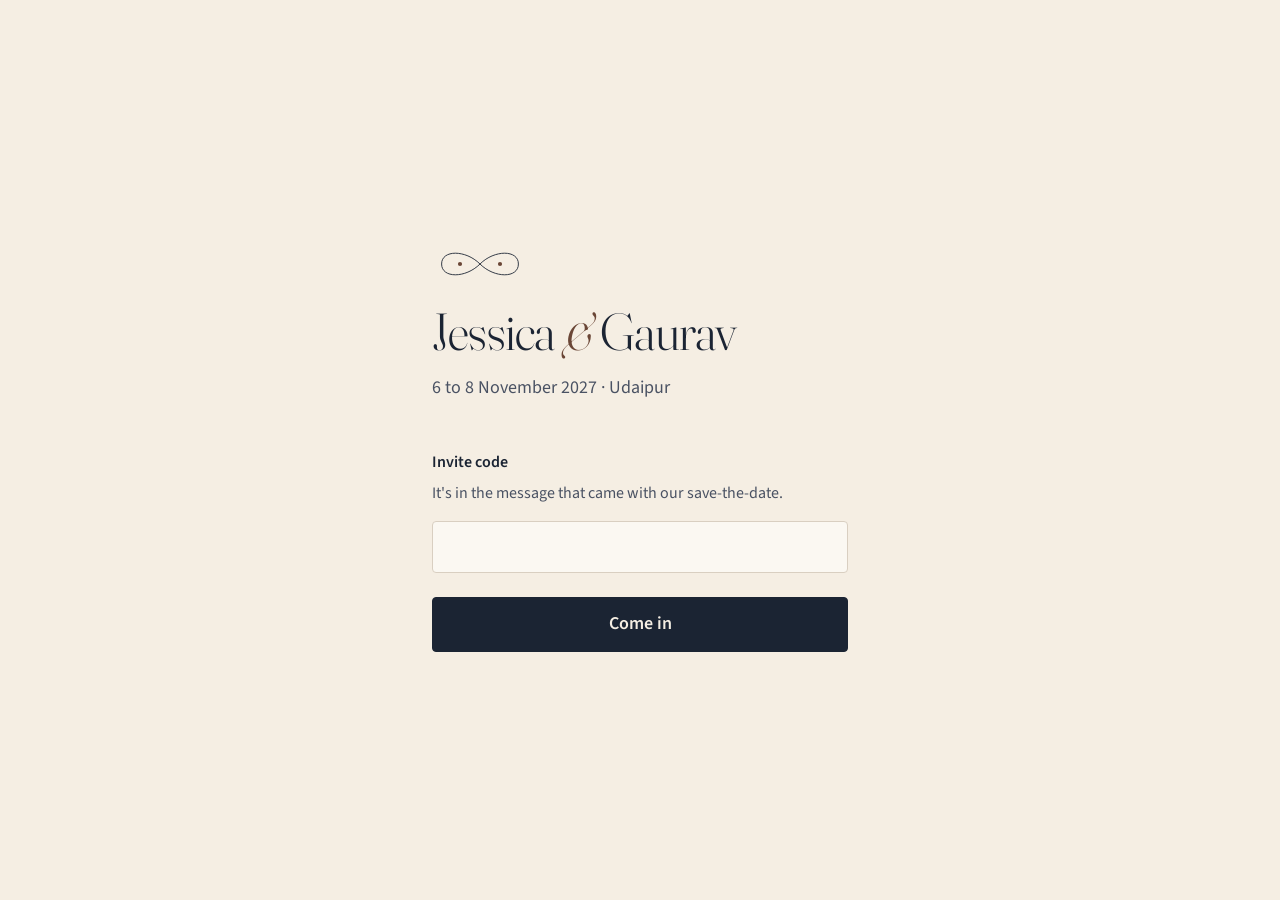
<file: index.html>
<!doctype html>
<html lang="en-GB">
<head>
  <meta charset="utf-8">
  <meta name="viewport" content="width=device-width, initial-scale=1, viewport-fit=cover">
  <meta name="robots" content="noindex, nofollow">
  <meta name="theme-color" content="#f5eee3">
  <title>Jessica &amp; Gaurav</title>
  <meta name="description" content="6 to 8 November 2027, Udaipur.">

  <link rel="preconnect" href="https://fonts.googleapis.com">
  <link rel="preconnect" href="https://fonts.gstatic.com" crossorigin>
  <link href="https://fonts.googleapis.com/css2?family=Fraunces:ital,opsz,wght@0,9..144,300;0,9..144,400;1,9..144,300;1,9..144,400&family=Source+Sans+3:ital,wght@0,400;0,600;1,400&display=swap" rel="stylesheet">
  <link rel="stylesheet" href="tokens.css">
  <link rel="stylesheet" href="styles.css">
  <link rel="preload" as="image" href="photos/hero.webp" type="image/webp">
</head>
<body class="is-locked">

  <!-- ============ INVITE CODE ============ -->
  <div class="gate" id="gate">
    <div class="gate__inner">
      <svg class="loop loop--gate" viewBox="0 0 120 40" aria-hidden="true"><use href="#loop" /></svg>
      <p class="mark" aria-label="Jessica and Gaurav"><span>Jessica</span> <i>&amp;</i> <span>Gaurav</span></p>
      <p class="gate__when">6 to 8 November 2027 · Udaipur</p>

      <form class="gate__form" id="gate-form" novalidate>
        <label class="label" for="gate-code">Invite code</label>
        <p class="hint" id="gate-hint">It's in the message that came with our save-the-date.</p>
        <input class="input" id="gate-code" name="code" type="text" autocomplete="off" autocapitalize="none"
               spellcheck="false" aria-describedby="gate-hint gate-error" required>
        <p class="error" id="gate-error" role="alert"></p>
        <button class="button" id="gate-submit" type="submit">
          <span class="button__label">Come in</span>
          <span class="button__busy">Checking…</span>
        </button>
      </form>
    </div>
  </div>

  <!-- ============ SITE ============ -->
  <header class="bar" id="bar" hidden>
    <div class="bar__inner">
      <a class="bar__mark" href="#top" aria-label="Back to the top">J <i>&amp;</i> G</a>
      <nav aria-label="Sections">
        <a href="#story">Our story</a>
        <a href="#schedule" id="nav-schedule" hidden>Schedule</a>
        <a href="#rsvp" class="bar__rsvp">RSVP</a>
      </nav>
    </div>
  </header>

  <main id="site" hidden>

    <!-- Hero -->
    <section class="hero" id="top" aria-labelledby="names">
      <picture class="hero__photo">
        <source srcset="photos/hero.webp" type="image/webp">
        <img src="photos/hero.jpg" width="1100" height="1650" alt="Jessica and Gaurav on a bridge in Central Park" fetchpriority="high">
      </picture>
      <div class="hero__text">
        <h1 class="names" id="names"><span>Jessica</span> <i>&amp;</i> <span>Gaurav</span></h1>
        <p class="hero__date">6 to 8 November 2027</p>
        <p class="hero__line"><a href="https://www.royalretreatudaipur.in" target="_blank" rel="noopener">Celebrate with us in the city of lakes at a royal venue</a></p>
        <p class="hero__venue">The Royal Retreat Resort &amp; Spa, Udaipur</p>
        <a class="button button--wide" href="#rsvp">RSVP by 15 January 2027</a>
      </div>
    </section>

    <!-- Countdown -->
    <section class="countdown" aria-labelledby="countdown-title">
      <h2 class="label" id="countdown-title">Until 6 November 2027</h2>
      <div class="countdown__row" role="timer" aria-live="off">
        <div><span class="countdown__num" data-unit="days">000</span><span class="countdown__unit">Days</span></div>
        <div><span class="countdown__num" data-unit="hours">00</span><span class="countdown__unit">Hours</span></div>
        <div><span class="countdown__num" data-unit="mins">00</span><span class="countdown__unit">Minutes</span></div>
        <div><span class="countdown__num" data-unit="secs">00</span><span class="countdown__unit">Seconds</span></div>
      </div>
    </section>

    <!-- Our story -->
    <section class="story" id="story" aria-labelledby="story-title">
      <h2 class="heading" id="story-title">Our story</h2>

      <div class="story__block">
        <p class="story__text">We met at university in 2018 and got on straight away. Our first date was over hot chocolate.</p>
        <figure class="story__photo story__photo--tall">
          <picture><source srcset="photos/story-1.webp" type="image/webp"><img src="photos/story-1.jpg" width="720" height="1080" loading="lazy" alt="Laughing together on a wooden bench in Central Park"></picture>
        </figure>
      </div>

      <div class="story__block story__block--pair">
        <div class="story__words">
          <p class="story__text">Then life took us in different directions.</p>
          <svg class="loop loop--story" viewBox="0 0 120 40" aria-hidden="true"><use href="#loop" /></svg>
          <p class="story__text">In 2021, a message about that hot chocolate turned into a second first date. That's when we found out we lived round the corner from each other in London. It's been home ever since.</p>
        </div>
        <div class="story__pair">
          <figure class="story__photo">
            <picture><source srcset="photos/story-2.webp" type="image/webp"><img src="photos/story-2.jpg" width="640" height="960" loading="lazy" alt="Walking up stone steps hand in hand"></picture>
          </figure>
          <figure class="story__photo">
            <picture><source srcset="photos/story-3.webp" type="image/webp"><img src="photos/story-3.jpg" width="640" height="960" loading="lazy" alt="Under the trees by an old lamppost"></picture>
          </figure>
        </div>
      </div>

      <div class="story__block story__block--flip">
        <p class="story__text">Five years on, Gaurav proposed in Central Park on a work trip to New York. Every photo on this page is from that same day.</p>
        <figure class="story__photo story__photo--tall">
          <picture><source srcset="photos/story-4.webp" type="image/webp"><img src="photos/story-4.jpg" width="720" height="1080" loading="lazy" alt="By the lake in Central Park"></picture>
        </figure>
      </div>

      <div class="reveal-note">
        <p class="label">About that invite code</p>
        <p class="reveal-note__text">That first hot chocolate was at <i>Dark Sugars</i>.</p>
      </div>
    </section>

    <!-- RSVP -->
    <section class="rsvp" id="rsvp" aria-labelledby="rsvp-title">
      <h2 class="heading" id="rsvp-title">RSVP</h2>
      <p class="lead">Please RSVP by 15 January 2027. It takes about two minutes.</p>
      <p><button class="link" id="edit-open" type="button" aria-expanded="false" aria-controls="lookup">Already replied? Update your RSVP</button></p>

      <form class="lookup" id="lookup" novalidate hidden>
        <label class="label" for="lookup-email">The email you used</label>
        <input class="input" id="lookup-email" type="email" autocomplete="email" inputmode="email">
        <p class="error" id="lookup-error" role="alert"></p>
        <button class="button button--quiet" id="lookup-submit" type="submit">
          <span class="button__label">Find my RSVP</span>
          <span class="button__busy">Looking…</span>
        </button>
      </form>

      <p class="notice" id="form-notice" role="status" hidden></p>

      <!-- Built by script.js; each step is shown one at a time -->
      <form class="form" id="rsvp-form" novalidate></form>

      <div class="done" id="done" hidden tabindex="-1"></div>
    </section>

    <!-- Schedule: filled in only after a "yes" RSVP -->
    <section class="schedule" id="schedule" aria-labelledby="schedule-title" hidden></section>

    <footer class="footer">
      <p class="bar__mark">J <i>&amp;</i> G</p>
      <p>Udaipur · November 2027</p>
    </footer>
  </main>

  <!-- The loop: one line around two dots that always comes back to where it started -->
  <svg width="0" height="0" style="position:absolute" aria-hidden="true" focusable="false">
    <symbol id="loop" viewBox="0 0 120 40">
      <path d="M60 20 C 78 2, 108 2, 108 20 C 108 38, 78 38, 60 20 C 42 2, 12 2, 12 20 C 12 38, 42 38, 60 20 Z"
            fill="none" stroke="#1b2433" stroke-width="1.1" />
      <circle cx="35" cy="20" r="2.6" fill="#6a4636" />
      <circle cx="85" cy="20" r="2.6" fill="#6a4636" />
    </symbol>
  </svg>

  <script src="script.js"></script>
</body>
</html>
</file>
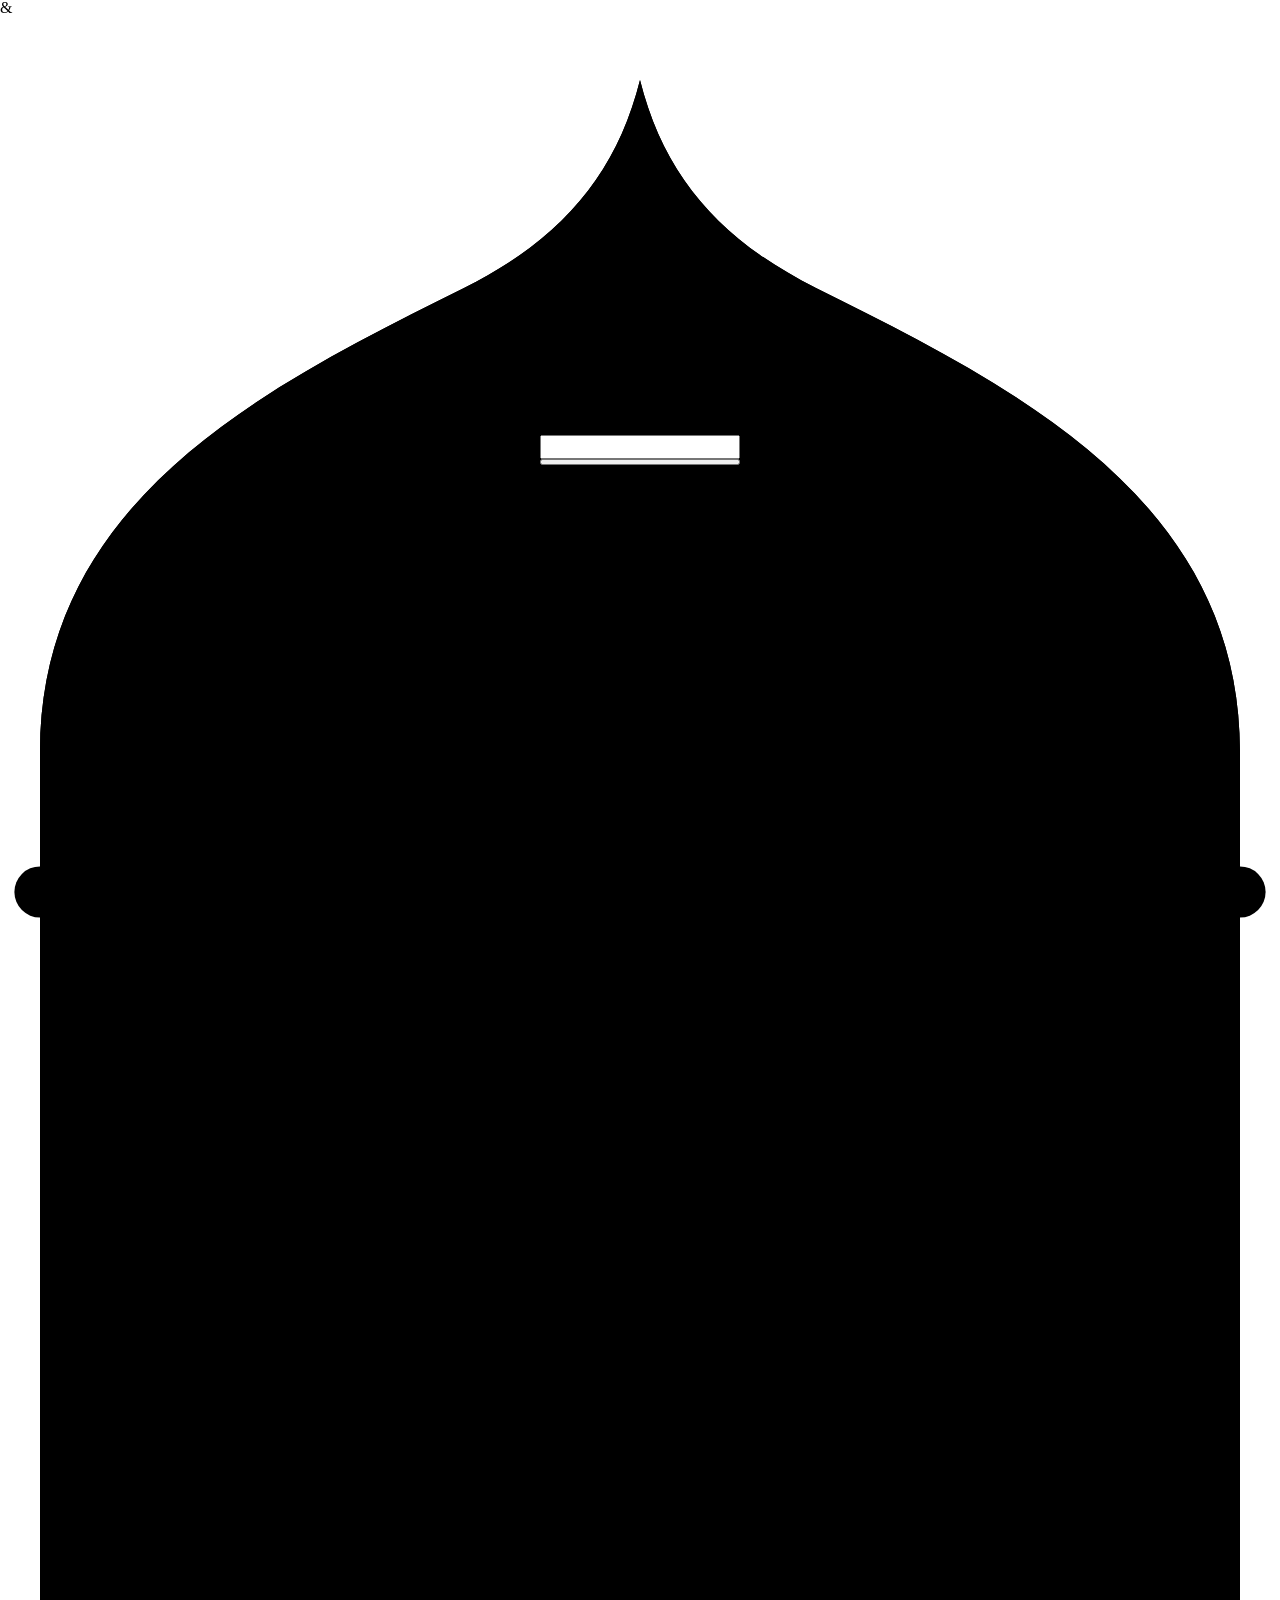
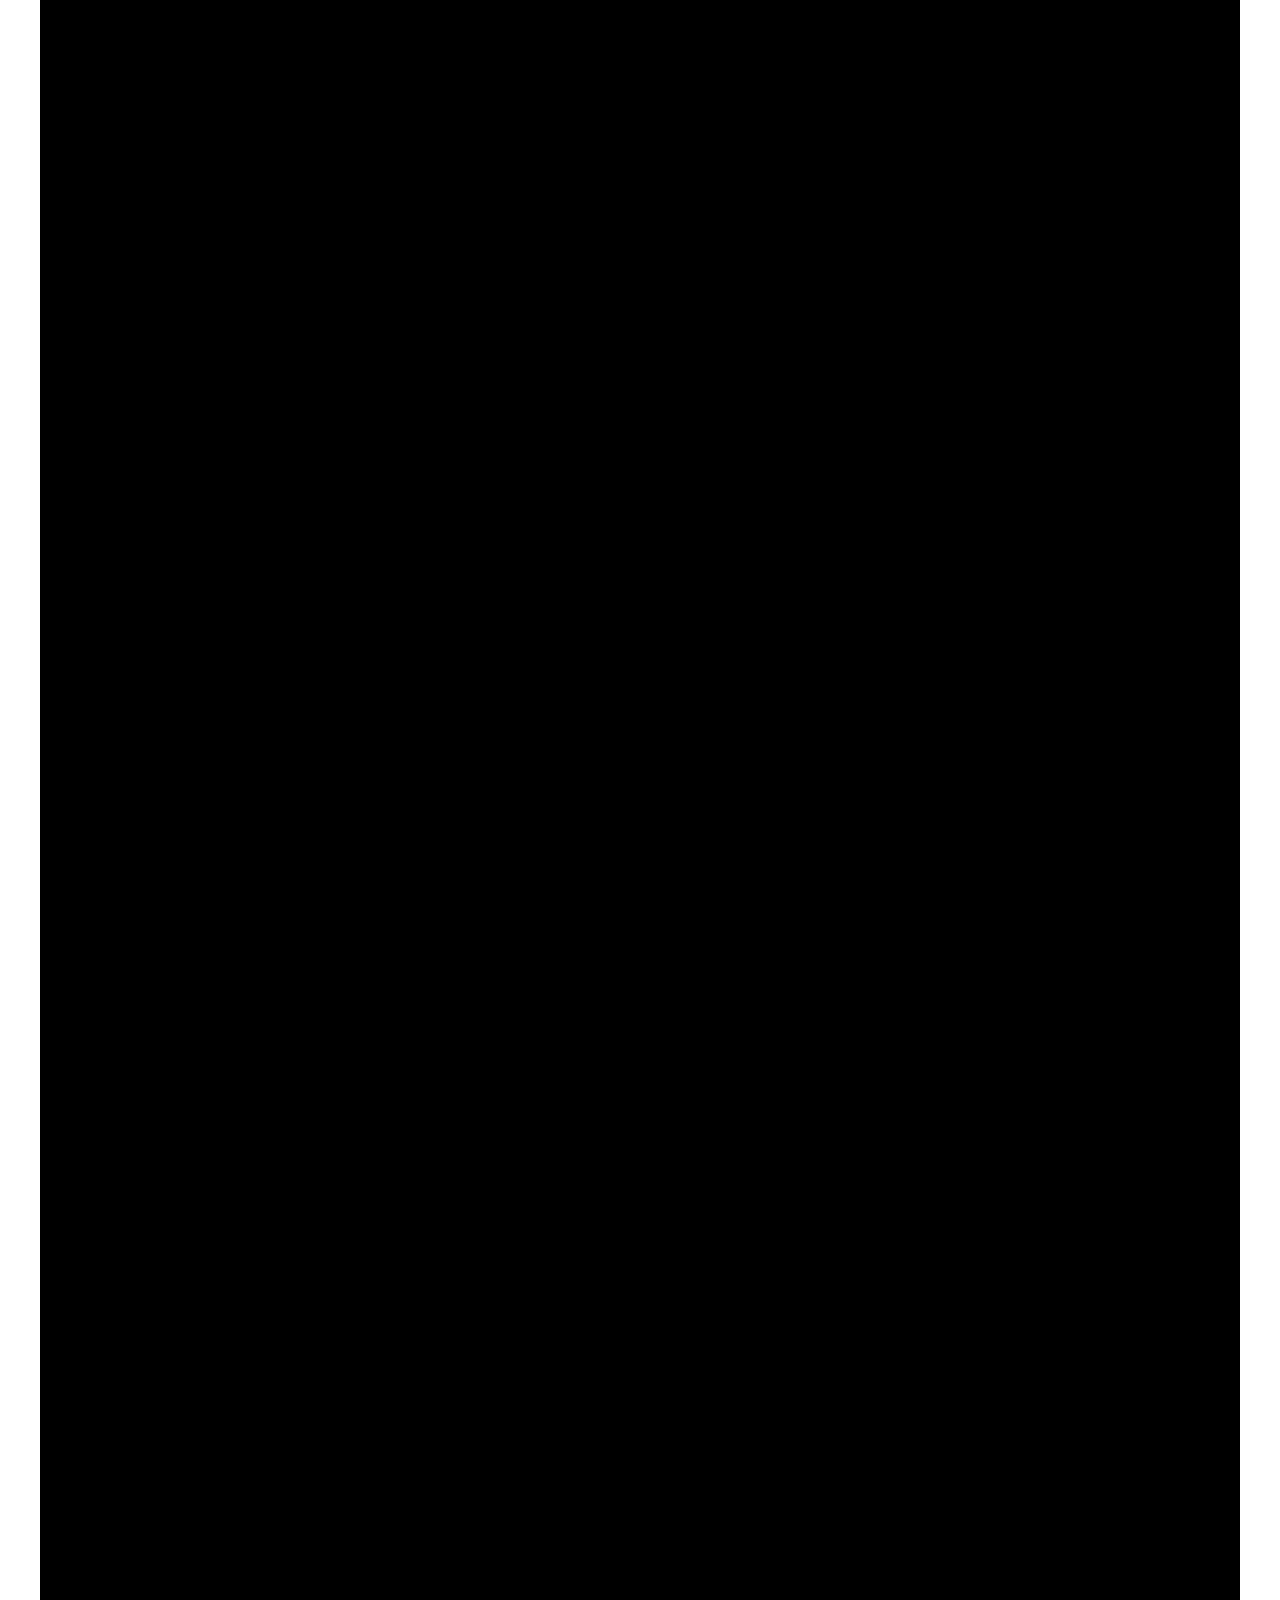
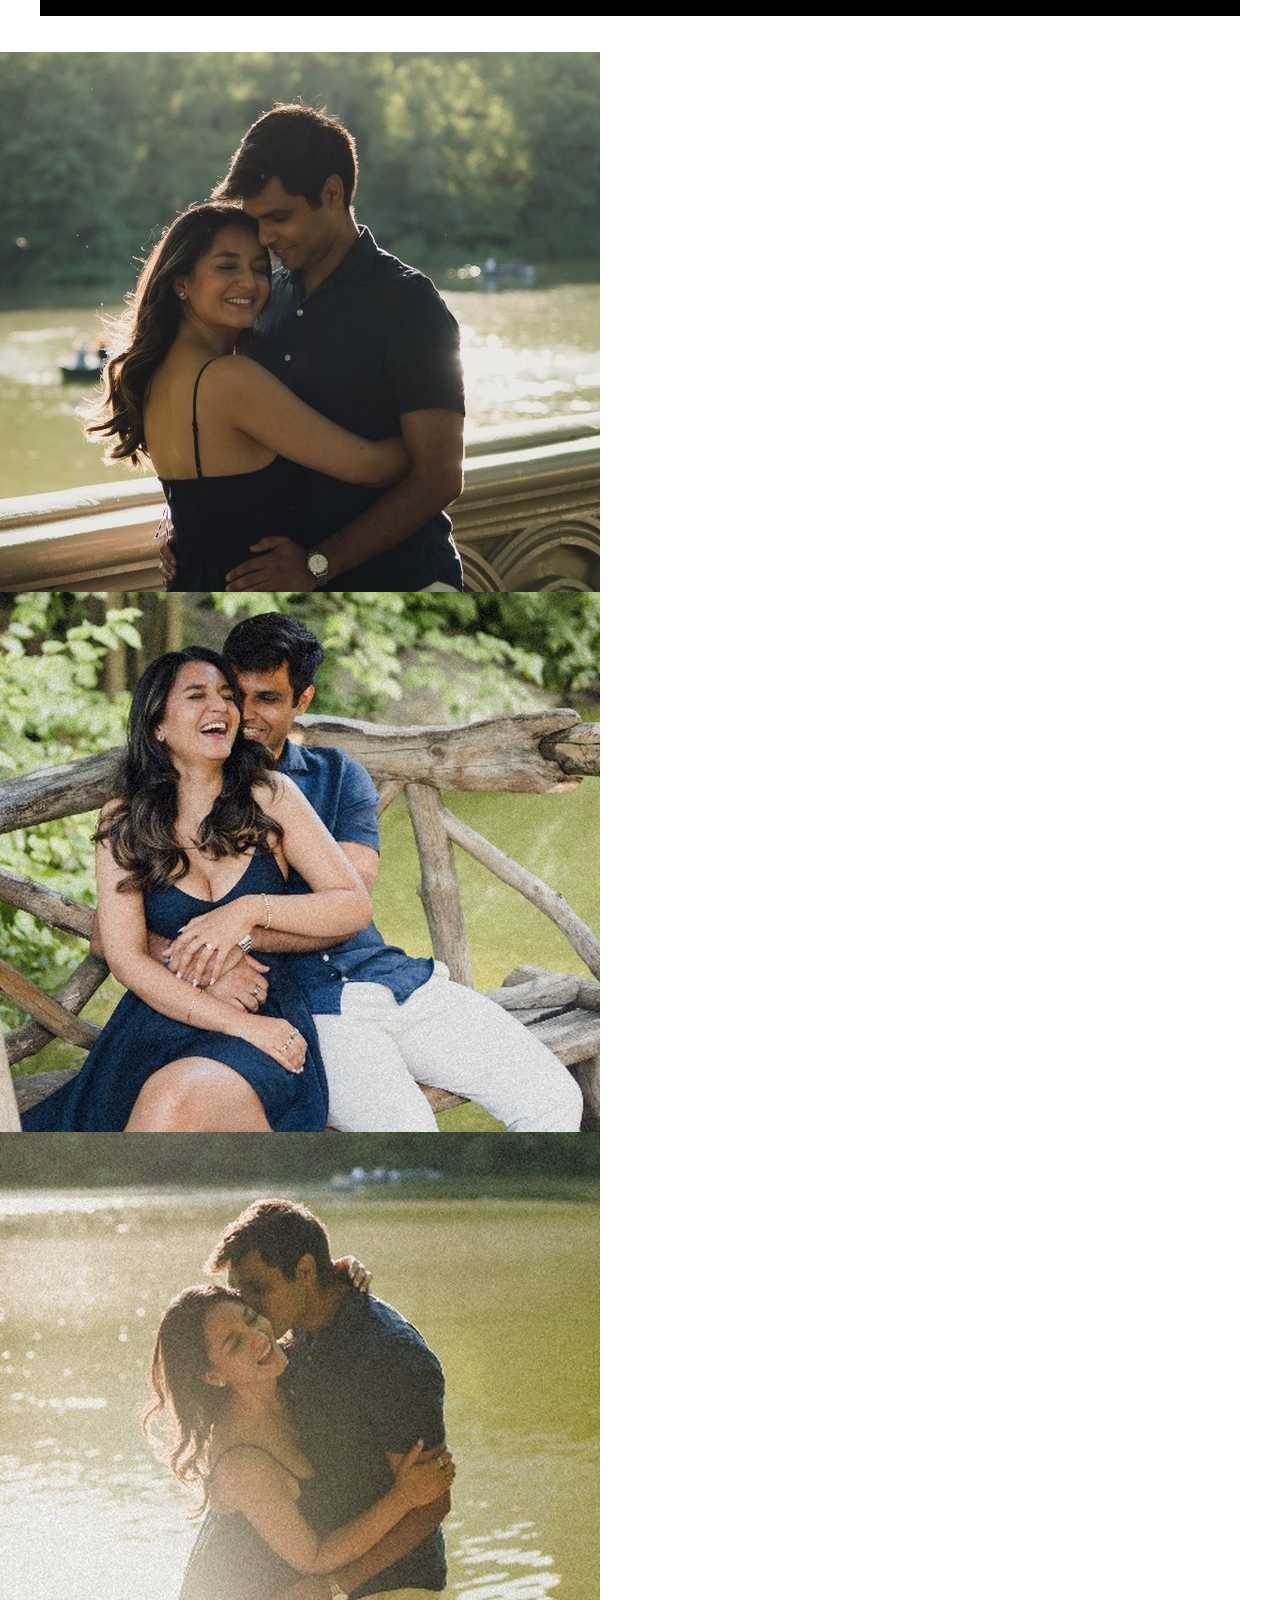
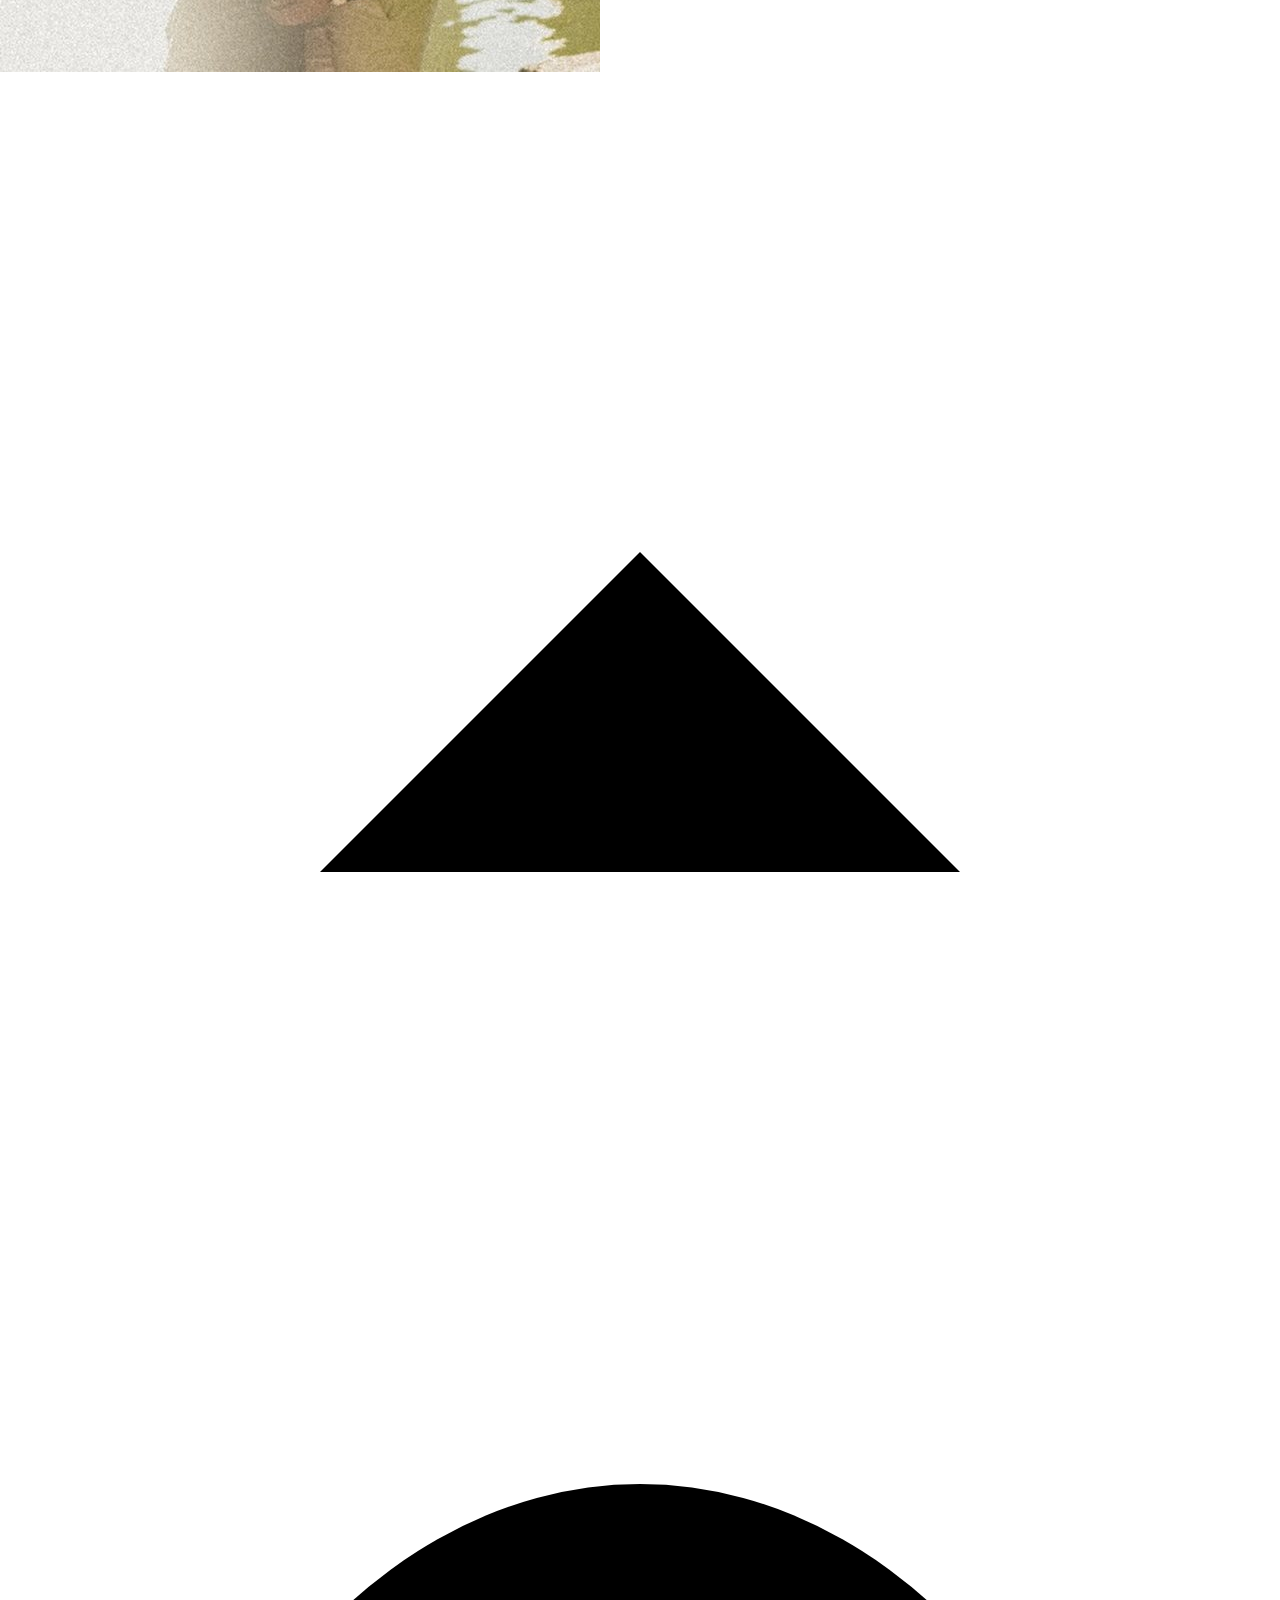
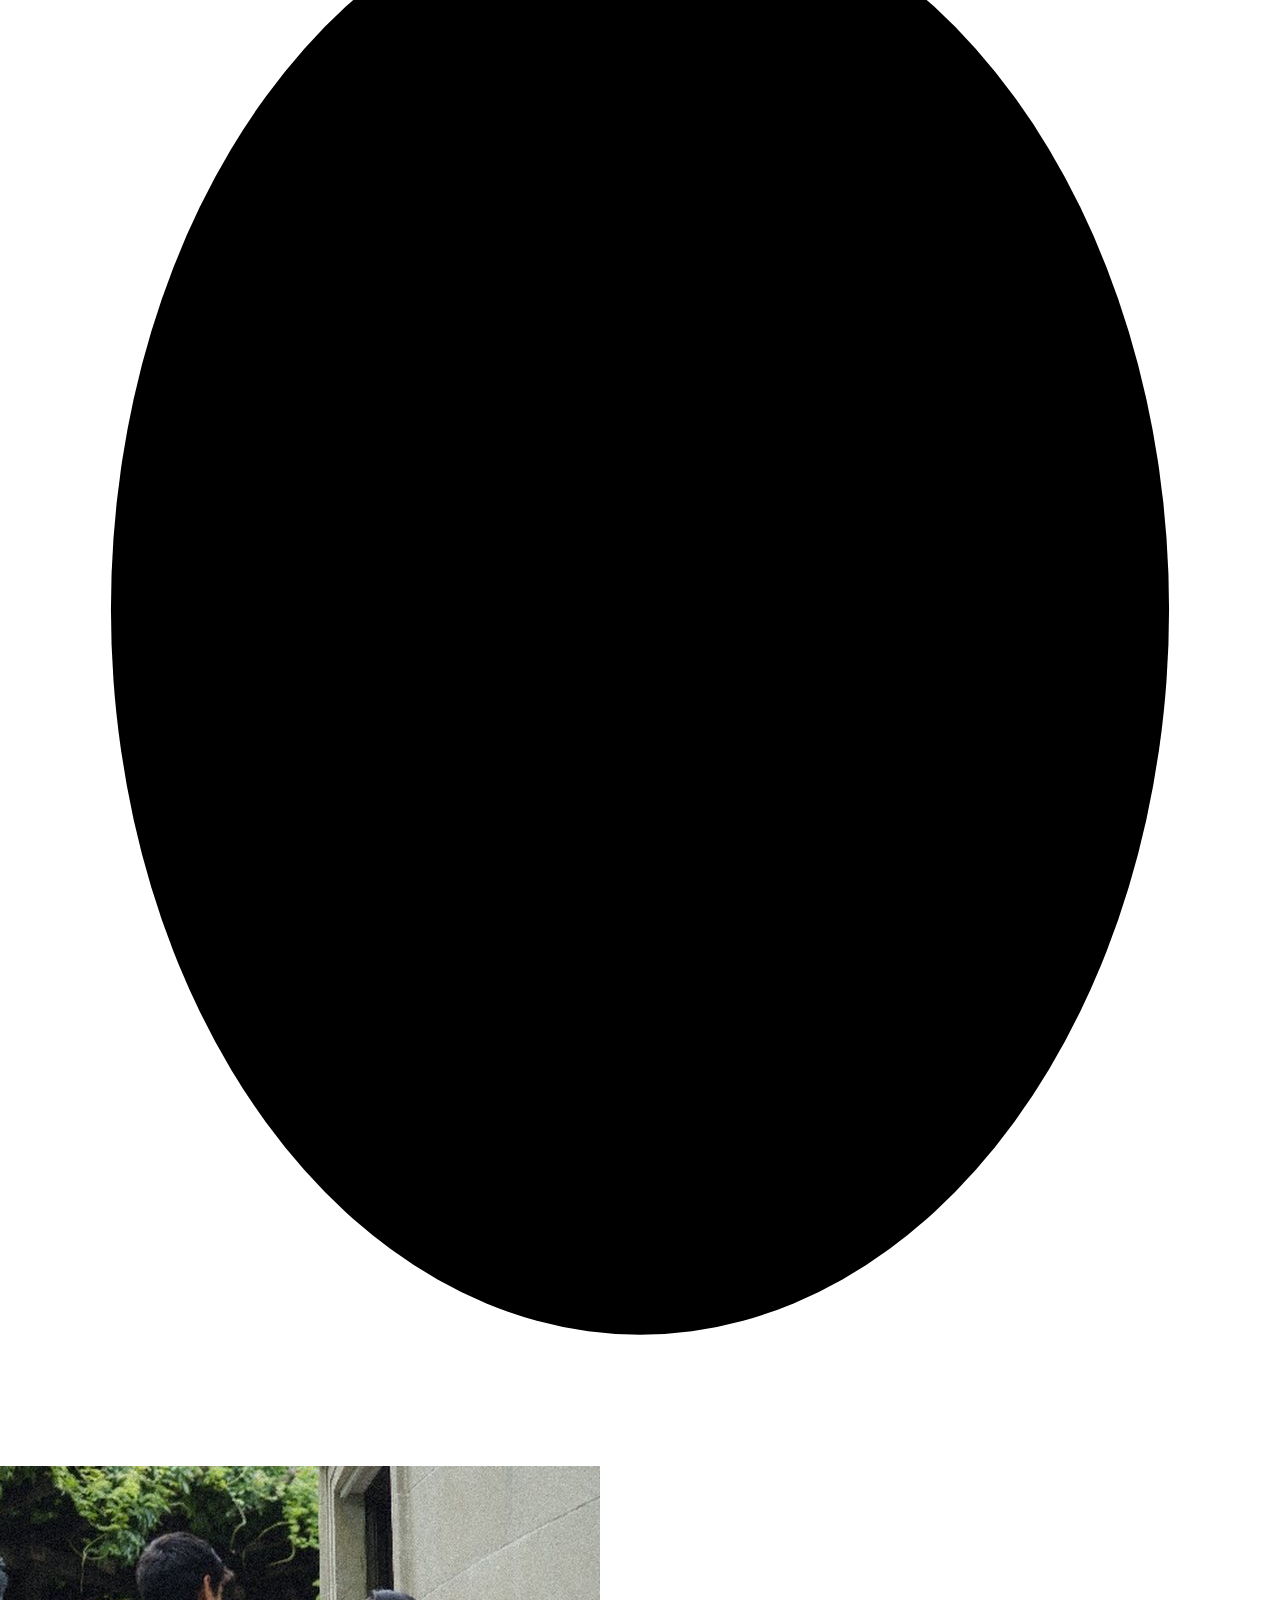
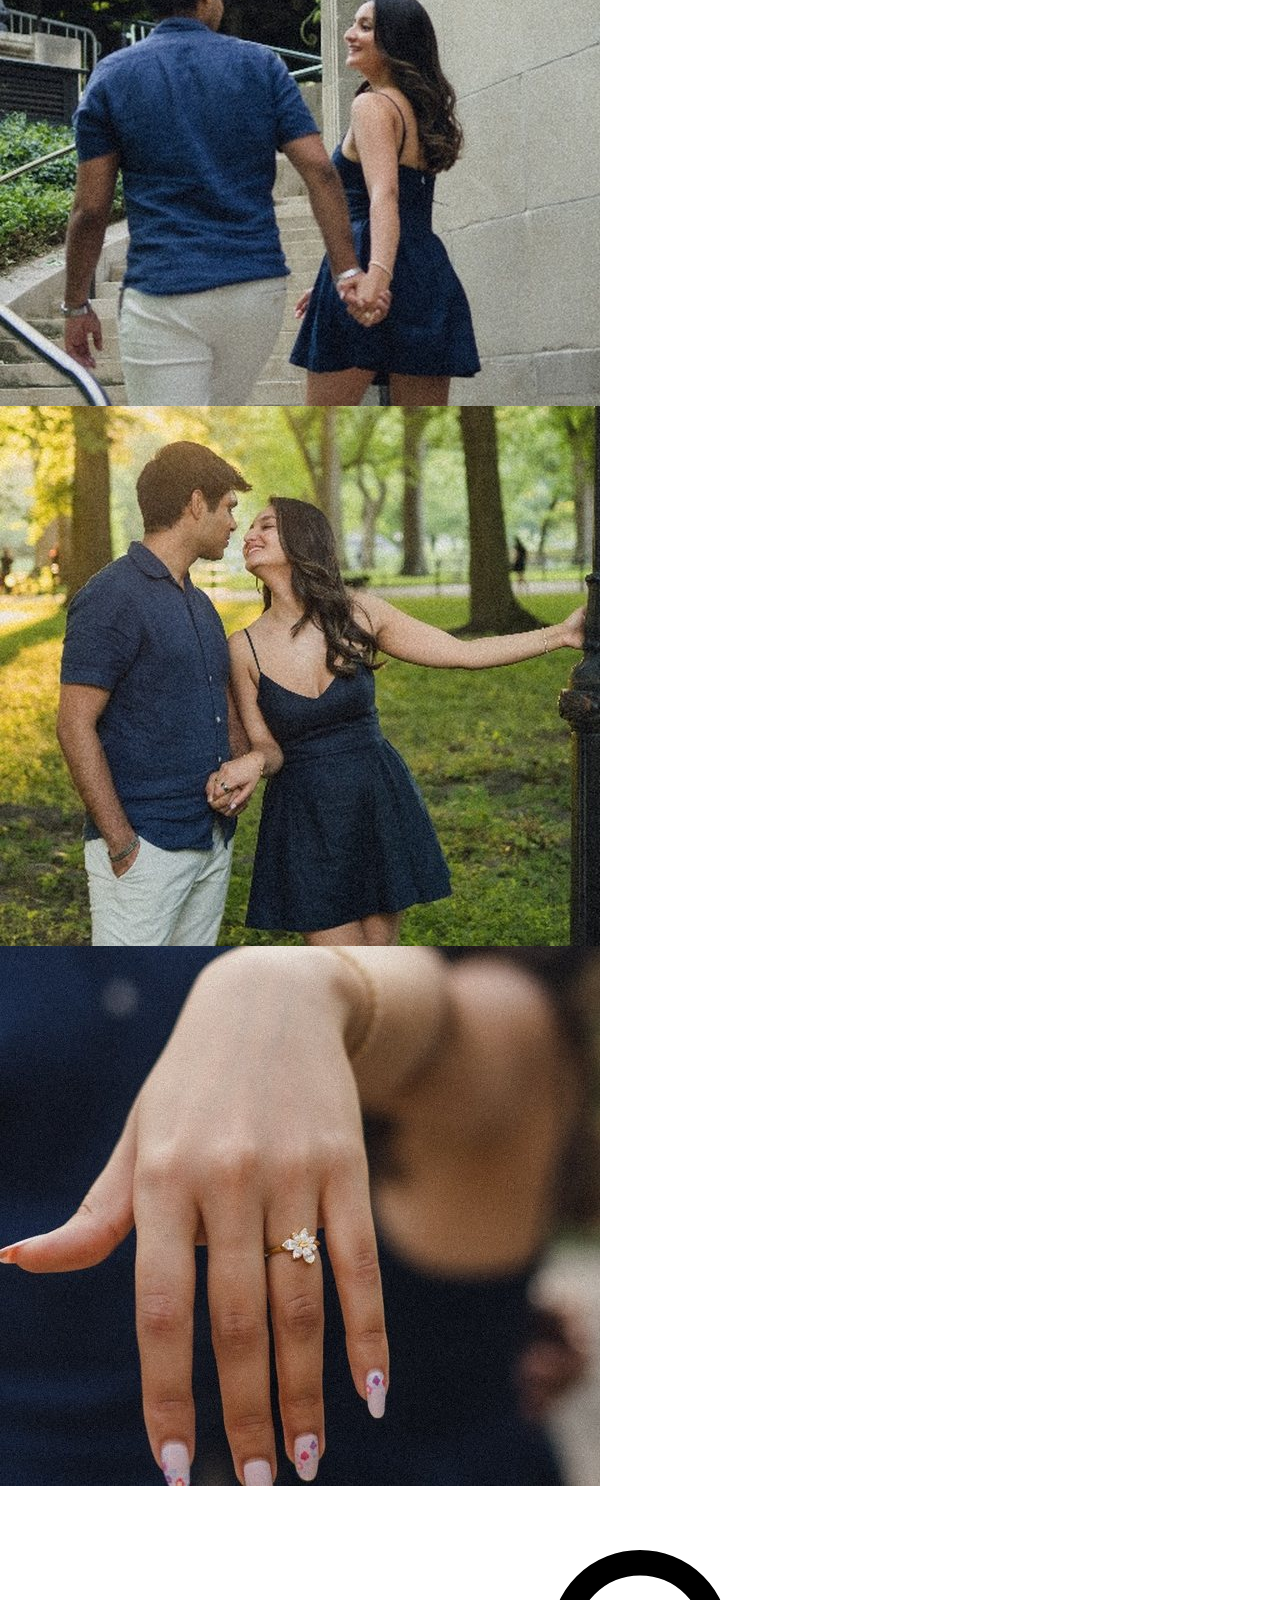
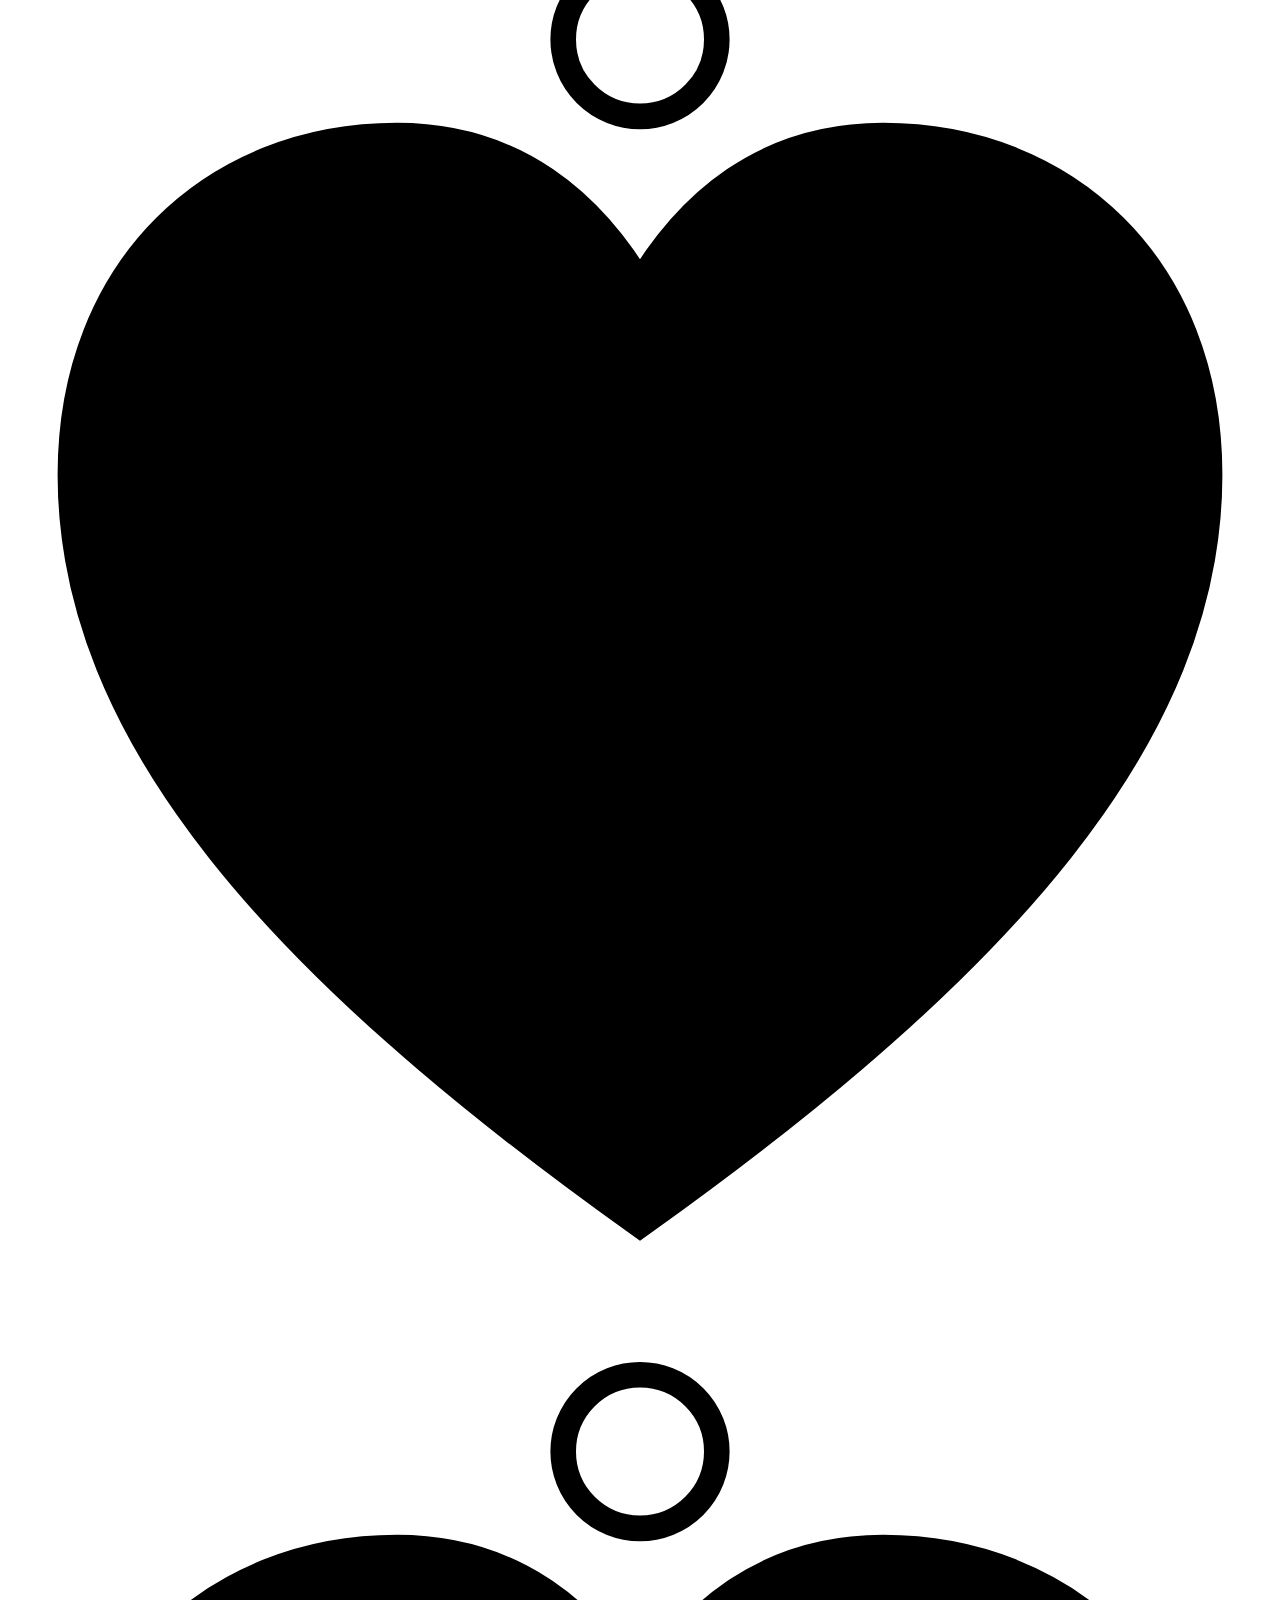
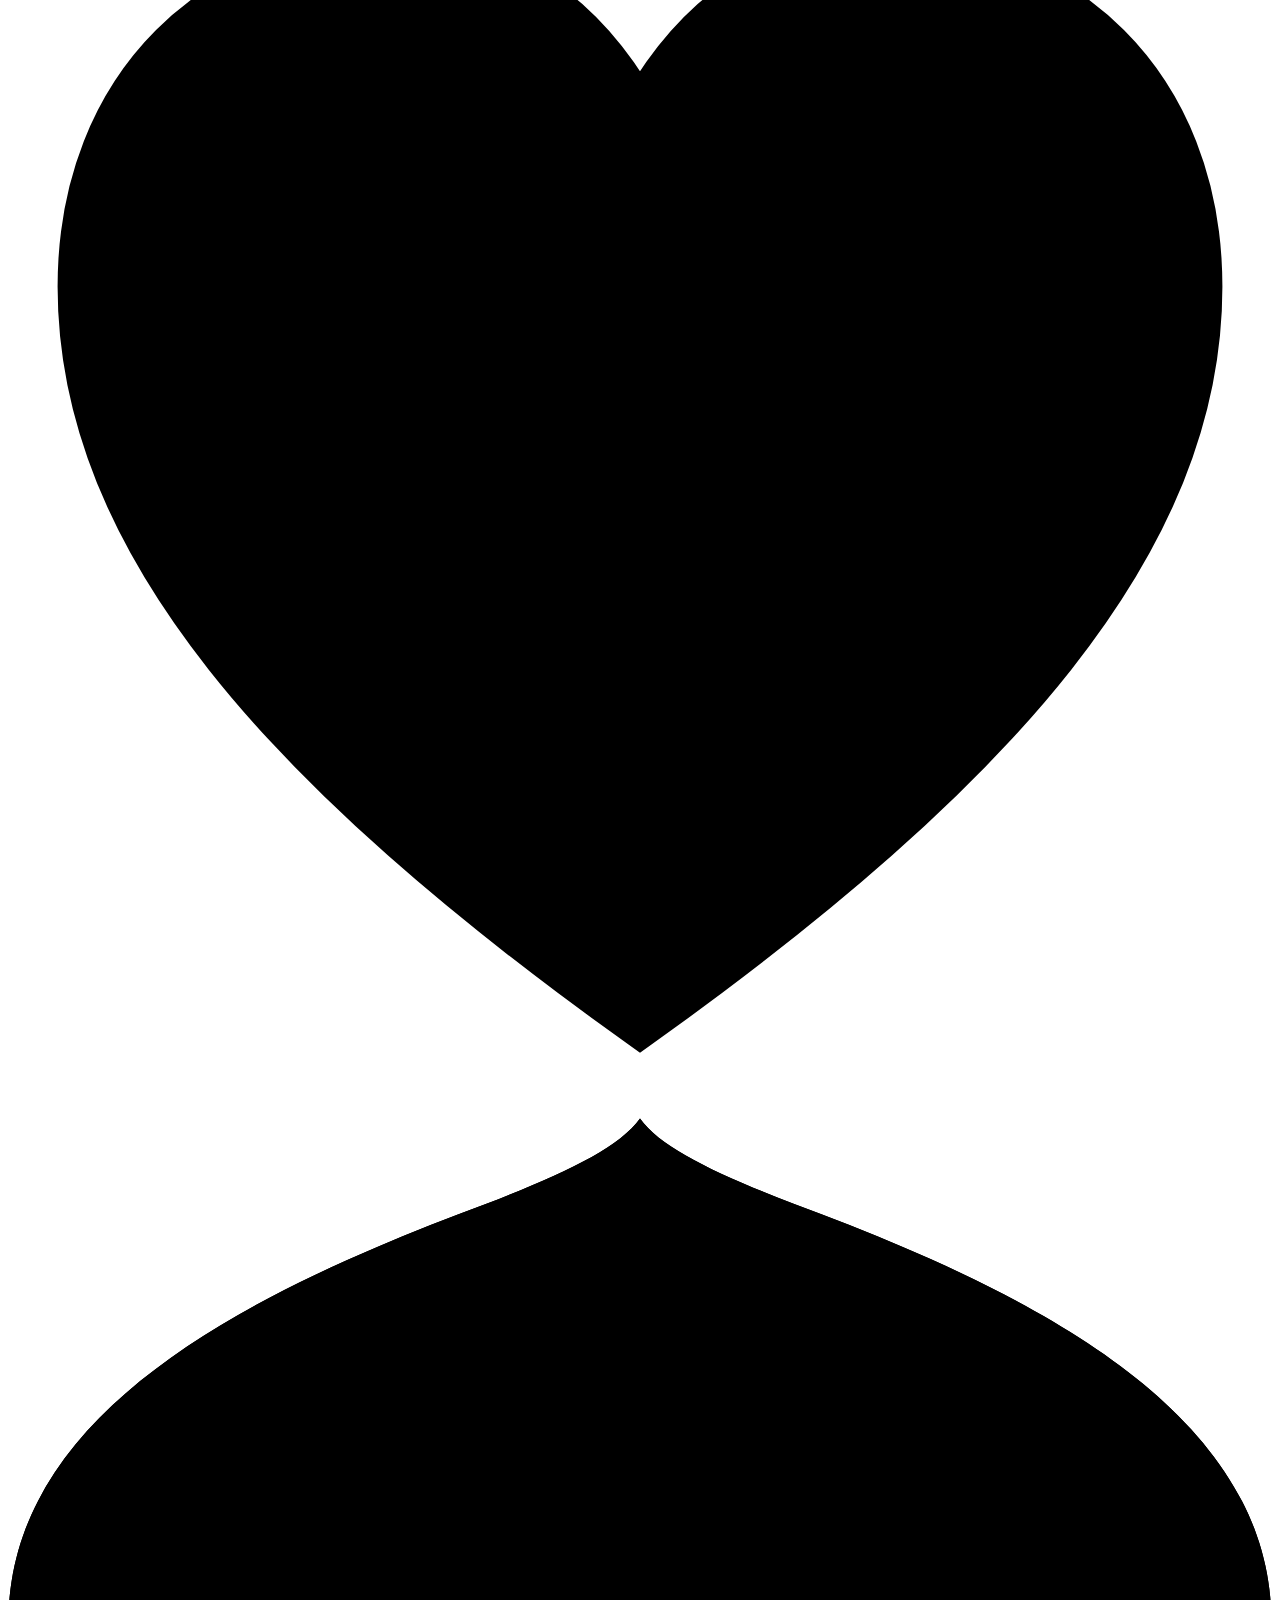
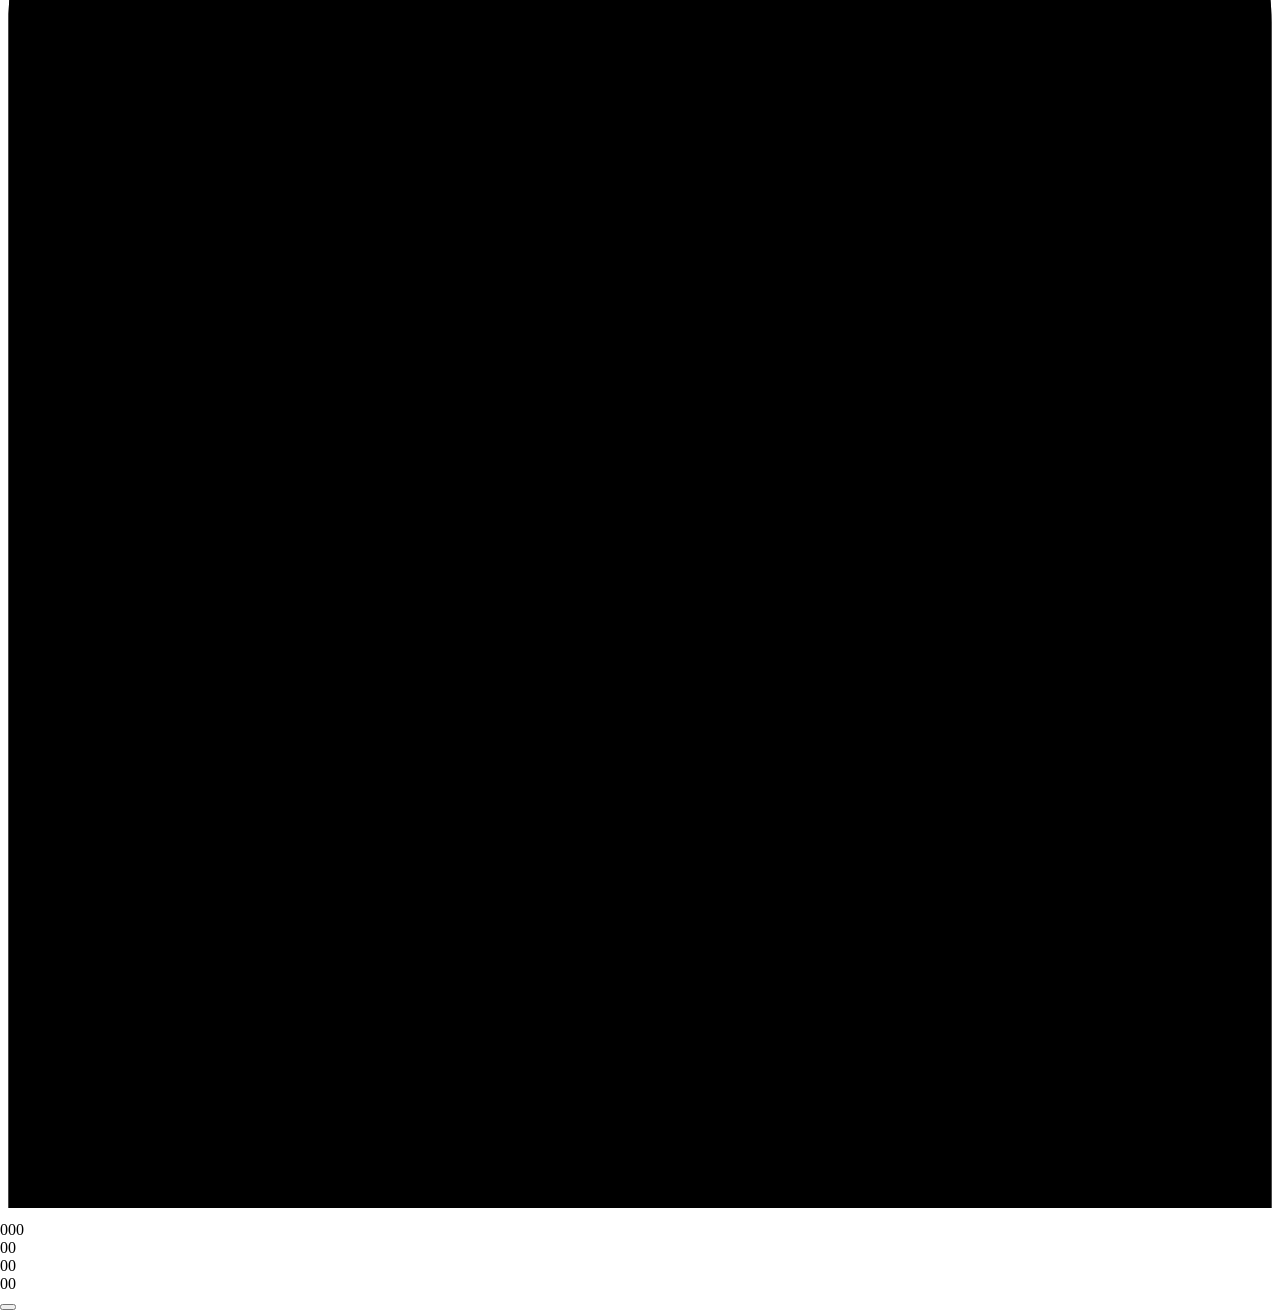
<file: save-the-date.html>
<!doctype html>
<html lang="en">
<head>
  <meta charset="utf-8">
  <meta name="viewport" content="width=device-width, initial-scale=1, viewport-fit=cover">
  <meta name="robots" content="noindex, nofollow">
  <meta name="theme-color" content="#f8f1e4">
  <title>Jessica &amp; Gaurav · Save the Date</title>
  <meta name="description" content="A little save-the-date for the people we love.">

  <link rel="preconnect" href="https://fonts.googleapis.com">
  <link rel="preconnect" href="https://fonts.gstatic.com" crossorigin>
  <link href="https://fonts.googleapis.com/css2?family=Cormorant+Garamond:ital,wght@0,400;0,500;0,600;1,300;1,400;1,500&display=swap" rel="stylesheet">
  <link rel="stylesheet" href="styles.css">
</head>
<body class="is-locked">

  <!-- ============ GUEST GATE ============ -->
  <div class="gate" id="gate" role="dialog" aria-modal="true" aria-labelledby="gate-title">
    <div class="gate__card">
      <p class="script gate__names" data-copy="namesLine"></p>
      <span class="rule" aria-hidden="true"></span>
      <h2 class="caps gate__title" id="gate-title" data-copy="gate.title"></h2>
      <p class="gate__text" data-copy="gate.text"></p>
      <form class="gate__form" id="gate-form" novalidate>
        <label class="visually-hidden" for="gate-input" data-copy="gate.placeholder"></label>
        <input class="field__input gate__input" id="gate-input" name="passphrase" type="text"
               autocomplete="off" autocapitalize="none" spellcheck="false" required>
        <button class="btn btn--solid" type="submit" data-copy="gate.button"></button>
        <p class="gate__error" id="gate-error" role="alert" aria-live="polite"></p>
      </form>
    </div>
  </div>

  <!-- Drifting petals: off by default (CONFIG.decor.petals) -->
  <div class="petals" id="petals" aria-hidden="true"></div>


  <!--
    Each screen holds one 9:16 card. Everything inside a card is sized
    relative to the card, so it fits any phone without being cut off.
  -->
  <main class="screens" id="screens">

    <!-- ============ SCREEN 1 · LANDING ============ -->
    <section class="screen" id="landing" aria-label="We're getting married">
      <div class="card card--landing">
        <!-- Toran garland (built by script.js) -->
        <div class="toran" id="toran" aria-hidden="true"></div>

        <div class="landing__top">
          <p class="caps eyebrow reveal r-eyebrow" data-copy="landing.eyebrow"></p>
          <h1 class="names">
            <span class="script" data-copy="names.first"></span>
            <span class="script names__amp">&amp;</span>
            <span class="script" data-copy="names.second"></span>
          </h1>
        </div>

        <!-- Lotus-crowned arch frame (original SVG) holding the photo booth strip -->
        <div class="arch-frame">
          <svg class="arch-frame__svg" viewBox="0 0 160 404" aria-hidden="true">
            <path class="arch-frame__fill" d="M5 400 V92 C5 60 34 46 58 34 C70 28 77 20 80 8 C83 20 90 28 102 34 C126 46 155 60 155 92 V400 Z" />
            <path class="draw draw--gold" pathLength="1" d="M5 400 V92 C5 60 34 46 58 34 C70 28 77 20 80 8 C83 20 90 28 102 34 C126 46 155 60 155 92 V400 Z" />
            <path class="draw draw--blue" pathLength="1" d="M12 393 V95 C12 66 39 53 61 41 C72 35 78 28 80 19 C82 28 88 35 99 41 C121 53 148 66 148 95 V393 Z" />
            <g class="bells">
              <path d="M5 92 V106 M155 92 V106" />
              <circle cx="5" cy="109.5" r="3.2" />
              <circle cx="155" cy="109.5" r="3.2" />
            </g>
          </svg>
          <div class="arch-frame__window">
            <!-- Photo booth strip: swap assets/strip-1..3.jpg -->
            <div class="strip strip--landing">
              <img src="assets/strip-1.jpg" alt="Jessica and Gaurav holding each other on a bridge in the park" loading="eager">
              <img src="assets/strip-2.jpg" alt="Jessica laughing in Gaurav's arms on a wooden bench" loading="eager">
              <img src="assets/strip-3.jpg" alt="Gaurav kissing Jessica's forehead by the lake" loading="eager">
              <span class="strip__caption caps" data-copy="initialsLine"></span>
            </div>
          </div>
        </div>

        <a class="open-prompt caps reveal r-prompt" href="#save-the-date" id="open-prompt">
          <svg viewBox="0 0 24 24" aria-hidden="true"><path d="M6 15l6-6 6 6" /></svg>
          <span data-copy="landing.prompt"></span>
        </a>
      </div>
    </section>

    <!-- ============ SCREEN 2 · SAVE THE DATE ============ -->
    <section class="screen" id="save-the-date" aria-label="Save the date">
      <div class="card card--std">
        <div class="std">
          <div class="std__oval reveal r-oval">
            <svg class="oval-svg" viewBox="0 0 300 400" aria-hidden="true">
              <path class="oval-svg__scallop" id="oval-scallop" />
              <ellipse class="oval-svg__inner" cx="150" cy="200" rx="124" ry="170" />
              <ellipse class="oval-svg__inner oval-svg__inner--fine" cx="150" cy="200" rx="116" ry="162" />
            </svg>
            <div class="std__text">
              <h2 class="script std__title" data-copy="saveTheDate.title"></h2>
              <p class="std__date" data-copy="saveTheDate.date"></p>
              <span class="rule rule--short" aria-hidden="true"></span>
              <p class="caps std__sub" data-copy="saveTheDate.sub"></p>
            </div>
          </div>


          <!--
            DECOR SLOT: flowers / ribbon artwork.
            Set CONFIG.decor.flowers (e.g. "assets/flowers.png") and CONFIG.decor.ribbon
            in script.js and the images will be placed here. Transparent PNGs work best.
          -->
          <div class="decor-slot decor-slot--flowers" id="decor-flowers" aria-hidden="true"></div>
          <div class="decor-slot decor-slot--ribbon" id="decor-ribbon" aria-hidden="true"></div>

          <!-- Tilted strip: swap assets/strip-4..6.jpg -->
          <div class="strip strip--tilted reveal r-strip">
            <img src="assets/strip-4.jpg" alt="Jessica and Gaurav walking up stone steps hand in hand" loading="lazy">
            <img src="assets/strip-5.jpg" alt="Jessica and Gaurav smiling at each other under the trees" loading="lazy">
            <img src="assets/strip-6.jpg" alt="Jessica showing her engagement ring" loading="lazy">
          </div>

          <div class="lockets" aria-hidden="true">
            <svg class="locket locket--one reveal r-locket-1" viewBox="0 0 100 110"><use href="#locket" /><text x="50" y="72" class="locket__initial" data-copy="names.initials.0"></text></svg>
            <svg class="locket locket--two reveal r-locket-2" viewBox="0 0 100 110"><use href="#locket" /><text x="50" y="72" class="locket__initial" data-copy="names.initials.1"></text></svg>
          </div>
        </div>

        <p class="std__line reveal r-line" data-copy="saveTheDate.line"></p>
      </div>
    </section>

    <!-- ============ SCREEN 3 · WHERE & WHEN, COUNTDOWN, RSVP ============ -->
    <section class="screen" id="details" aria-label="Where, when and RSVP">
      <div class="card card--details">

        <!-- The reveal: the arch draws itself, then the dates and venue are written in -->
        <div class="venue-arch" id="venue-arch">
          <svg class="venue-arch__svg" viewBox="0 0 300 400" aria-hidden="true">
            <path class="venue-arch__fill" d="M2 398 V120 C2 70 60 42 114 22 C132 15 145 9 150 2 C155 9 168 15 186 22 C240 42 298 70 298 120 V398 Z" />
            <path class="vdraw vdraw--gold" pathLength="1" d="M2 398 V120 C2 70 60 42 114 22 C132 15 145 9 150 2 C155 9 168 15 186 22 C240 42 298 70 298 120 V398 Z" />
            <path class="vdraw vdraw--blue" pathLength="1" d="M12 388 V123 C12 77 67 51 118 32 C135 25 146 19 150 13 C154 19 165 25 182 32 C233 51 288 77 288 123 V388 Z" />
          </svg>
          <div class="venue-arch__inside">
            <p class="rv rv-2 caps inside__eyebrow" data-copy="reveal.eyebrow"></p>
            <p class="rv rv-3 inside__days" data-copy="reveal.days"></p>
            <p class="rv rv-4 caps inside__month" data-copy="reveal.month"></p>
            <span class="rv rv-5 rule rule--short inside__rule" aria-hidden="true"></span>
            <div class="inside__venue-wrap" id="venue-revealed" hidden>
              <p class="script inside__venue" id="venue-name"></p>
              <p class="rv rv-7 caps inside__city" id="venue-city" hidden></p>
              <a class="rv rv-7 inside__link" id="venue-link" target="_blank" rel="noopener" hidden></a>
            </div>
            <p class="rv rv-6 inside__teaser" id="venue-teaser" data-copy="reveal.teaser"></p>
          </div>
        </div>

        <div class="details__lower">
          <p class="caps eyebrow reveal r-2" data-copy="details.countdownEyebrow"></p>
          <div class="countdown reveal r-2" id="countdown" role="timer" aria-live="off">
            <div class="countdown__unit"><span class="countdown__num" data-unit="days">000</span><span class="caps countdown__label" data-copy="details.units.days"></span></div>
            <div class="countdown__unit"><span class="countdown__num" data-unit="hours">00</span><span class="caps countdown__label" data-copy="details.units.hours"></span></div>
            <div class="countdown__unit"><span class="countdown__num" data-unit="mins">00</span><span class="caps countdown__label" data-copy="details.units.mins"></span></div>
            <div class="countdown__unit"><span class="countdown__num" data-unit="secs">00</span><span class="caps countdown__label" data-copy="details.units.secs"></span></div>
          </div>

          <p class="details__formal reveal r-3" data-copy="details.formalLine"></p>

          <button class="btn btn--solid btn--rsvp reveal r-3" id="rsvp-open" type="button"
                  aria-haspopup="dialog" aria-controls="rsvp-sheet" data-copy="details.rsvpButton"></button>

          <p class="script signoff reveal r-4" data-copy="signoff"></p>
        </div>
      </div>
    </section>
  </main>

  <!-- ============ RSVP SHEET (slides up over the card) ============ -->
  <div class="sheet" id="rsvp-sheet" role="dialog" aria-modal="true" aria-labelledby="rsvp-title" hidden>
    <div class="sheet__backdrop" data-close></div>
    <div class="sheet__panel">
      <button class="sheet__close" type="button" data-close>
        <svg viewBox="0 0 24 24" aria-hidden="true"><path d="M6 6l12 12M18 6L6 18" /></svg>
        <span class="visually-hidden" data-copy="rsvp.close"></span>
      </button>
      <div class="sheet__scroll" id="sheet-scroll">

        <form class="rsvp" id="rsvp-form" novalidate>
          <h2 class="script rsvp__title" id="rsvp-title" data-copy="rsvp.title"></h2>
          <p class="rsvp__intro" data-copy="rsvp.intro"></p>

          <!-- Honeypot: real guests never see or fill this -->
          <div class="hp" aria-hidden="true">
            <label for="rsvp-website">Website</label>
            <input id="rsvp-website" name="website" type="text" tabindex="-1" autocomplete="off">
          </div>

          <div class="field">
            <label class="field__label caps" for="rsvp-name" data-copy="rsvp.name.label"></label>
            <input class="field__input" id="rsvp-name" name="name" type="text" autocomplete="name" required>
            <p class="field__error" data-error-for="name"></p>
          </div>

          <fieldset class="field">
            <legend class="field__label caps" data-copy="rsvp.attending.label"></legend>
            <div class="choices">
              <label class="choice"><input type="radio" name="attending" value="Yes" required><span data-copy="rsvp.attending.yes"></span></label>
              <label class="choice"><input type="radio" name="attending" value="No"><span data-copy="rsvp.attending.no"></span></label>
            </div>
            <p class="field__error" data-error-for="attending"></p>
          </fieldset>

          <div class="if-attending" id="if-attending" hidden>
            <div class="field">
              <label class="field__label caps" for="rsvp-party" data-copy="rsvp.party.label"></label>
              <select class="field__input field__select" id="rsvp-party" name="partySize"></select>
            </div>

            <div class="field" id="field-others" hidden>
              <label class="field__label caps" for="rsvp-others" data-copy="rsvp.others.label"></label>
              <p class="field__hint" id="rsvp-others-hint" data-copy="rsvp.others.hint"></p>
              <textarea class="field__input" id="rsvp-others" name="otherGuests" rows="2" aria-describedby="rsvp-others-hint"></textarea>
              <p class="field__error" data-error-for="otherGuests"></p>
            </div>

            <div class="field">
              <label class="field__label caps" for="rsvp-dietary" data-copy="rsvp.dietary.label"></label>
              <p class="field__hint" id="rsvp-dietary-hint" data-copy="rsvp.dietary.hint"></p>
              <textarea class="field__input" id="rsvp-dietary" name="dietary" rows="2" aria-describedby="rsvp-dietary-hint"></textarea>
            </div>

            <fieldset class="field" id="field-solo" hidden>
              <legend class="field__label caps" data-copy="rsvp.solo.label"></legend>
              <p class="field__hint" data-copy="rsvp.solo.hint"></p>
              <div class="choices choices--stacked" id="solo-choices"></div>
              <p class="field__error" data-error-for="solo"></p>
            </fieldset>
          </div>

          <div class="field">
            <label class="field__label caps" for="rsvp-message" data-copy="rsvp.message.label"></label>
            <p class="field__hint" id="rsvp-message-hint" data-copy="rsvp.message.hint"></p>
            <textarea class="field__input" id="rsvp-message" name="message" rows="3" aria-describedby="rsvp-message-hint"></textarea>
          </div>

          <p class="rsvp__error" id="rsvp-error" role="alert" hidden></p>

          <button class="btn btn--solid btn--wide" id="rsvp-submit" type="submit">
            <span class="btn__label" data-copy="rsvp.submit"></span>
            <span class="btn__sending" data-copy="rsvp.sending"></span>
          </button>
        </form>

        <div class="thanks" id="rsvp-thanks" hidden tabindex="-1">
          <p class="script thanks__title" id="thanks-title"></p>
          <p class="thanks__text" id="thanks-text"></p>
          <span class="rule rule--short" aria-hidden="true"></span>
          <p class="thanks__update" data-copy="thanks.update"></p>
          <button class="link-button" id="rsvp-again" type="button" data-copy="thanks.again"></button>
        </div>

      </div>
    </div>
  </div>

  <!-- Shared SVG artwork (all original). Colours come from CSS variables in styles.css. -->
  <svg width="0" height="0" style="position:absolute" aria-hidden="true" focusable="false">
    <defs>
      <linearGradient id="gold-grad" x1="0" y1="0" x2="1" y2="1">
        <stop offset="0" style="stop-color: var(--gold-soft)" />
        <stop offset="0.5" style="stop-color: var(--gold)" />
        <stop offset="1" style="stop-color: var(--gold-soft)" />
      </linearGradient>
      <linearGradient id="enamel-grad" x1="0" y1="0" x2="0.4" y2="1">
        <stop offset="0" style="stop-color: var(--dusty-blue)" />
        <stop offset="1" style="stop-color: var(--navy-soft)" />
      </linearGradient>


      <!-- Heart locket, blue enamel with gold edge -->
      <symbol id="locket" viewBox="0 0 100 110">
        <circle cx="50" cy="12" r="6" fill="none" stroke="url(#gold-grad)" stroke-width="2" />
        <path d="M50 104 C 22 84, 6 66, 6 46 C 6 30, 17 20, 31 20 C 40 20, 46 25, 50 32 C 54 25, 60 20, 69 20 C 83 20, 94 30, 94 46 C 94 66, 78 84, 50 104 Z"
              fill="url(#enamel-grad)" stroke="url(#gold-grad)" stroke-width="3" />
        <path d="M50 94 C 27 78, 14 63, 14 47 C 14 35, 22 28, 32 28 C 40 28, 46 33, 50 40 C 54 33, 60 28, 68 28 C 78 28, 86 35, 86 47 C 86 63, 73 78, 50 94 Z"
              fill="none" stroke="url(#gold-grad)" stroke-width="0.9" stroke-dasharray="1.5 2.5" />
      </symbol>
    </defs>
  </svg>

  <script src="script.js"></script>
</body>
</html>
</file>
<file: tokens.css>
/* ==========================================================================
   Jessica & Gaurav · design tokens
   Direction A, "Back to each other".

   Everything on the site reads from this file. Each value has a reason;
   if you can't say why something is here, it shouldn't be.
   ========================================================================== */

:root {
  /* ---- Colour: three colours and one neutral ------------------------------ */
  --navy:  #1b2433;  /* Ink. The navy of our engagement photos. Text, buttons. */
  --cream: #f5eee3;  /* Paper. Warm, like the photos' linen. Page background. */
  --cocoa: #6a4636;  /* Accent. The hot chocolate. Only for the "&", the one
                        italic reveal, and focus/selection. Never for big areas. */
  --stone: #d9cfc1;  /* Neutral. Lines, borders, quiet fills. */

  /* Tints of the above (not new colours) */
  --navy-soft: #4a5263;   /* secondary text: navy at reading contrast on cream */
  --paper: #fbf8f2;       /* inputs and the RSVP card: a lighter cream */
  --error: #8a2f24;       /* errors only: a darker cocoa so it stays in family */

  /* ---- Type --------------------------------------------------------------- */
  /* One display face, one accent (its italic), one body face. */
  --font-display: "Fraunces", Georgia, "Times New Roman", serif;
                  /* high contrast at large sizes, soft and a bit playful */
  --font-body: "Source Sans 3", "Segoe UI", Roboto, Helvetica, Arial, sans-serif;
                  /* humanist, calm, very readable for older guests */

  /* Scale (ratio ~1.33). Body never below 18px: some guests are in their 80s. */
  --step--1: 1rem;                               /* labels, small print (16px) */
  --step-0:  1.125rem;                           /* body (18px) */
  --step-1:  1.375rem;                           /* lead text */
  --step-2:  clamp(1.75rem, 5vw, 2.25rem);       /* section headings */
  --step-3:  clamp(2.25rem, 7vw, 3.25rem);       /* big numbers, sub-heads */
  --step-4:  clamp(3rem, 13vw, 6rem);            /* our names */
  --leading: 1.6;
  --label-tracking: 0.12em;                      /* uppercase labels only */

  /* ---- Space (8px base) -------------------------------------------------- */
  --s1: 8px;  --s2: 16px;  --s3: 24px;  --s4: 32px;
  --s5: 48px; --s6: 72px;  --s7: 112px;
  --gutter: 20px;          /* side margin on phones; wider on desktop */
  --measure: 34rem;        /* reading width, about 65 characters */
  --page: 1120px;          /* widest the layout gets */

  /* ---- Touch -------------------------------------------------------------- */
  --tap: 52px;             /* minimum height for anything you tap */
  --radius: 4px;           /* barely rounded: crisp, not bubbly */
  --line: 1px solid var(--stone);

  /* ---- Motion ------------------------------------------------------------- */
  --ease: cubic-bezier(0.22, 0.61, 0.36, 1);     /* slow ease-out, never bouncy */
  --dur: 0.9s;

  /* ---- Motif: the loop ----------------------------------------------------
     One continuous line around two dots: it always comes back to where it
     started. Rules: navy line, cocoa dots, never filled, never animated,
     at most twice per page (sign-in mark, and once in our story). */
}

@media (min-width: 768px) {
  :root { --gutter: 40px; }
}
</file>
<file: styles.css>
/* ==========================================================================
   Jessica & Gaurav · layout and components
   Every colour, size and space comes from tokens.css.
   Layout idea: an editorial scroll. One big photo, generous space, text set
   like a well-made book, and nothing on the page that isn't needed.
   ========================================================================== */

*, *::before, *::after { box-sizing: border-box; }

html {
  scroll-behavior: smooth;
  scroll-padding-top: 72px;
  -webkit-text-size-adjust: 100%;
}

body {
  margin: 0;
  background: var(--cream);
  color: var(--navy);
  font-family: var(--font-body);
  font-size: var(--step-0);
  line-height: var(--leading);
  -webkit-font-smoothing: antialiased;
}
body.is-locked { overflow: hidden; }

img { display: block; max-width: 100%; height: auto; }
button, input, select, textarea { font: inherit; color: inherit; }
a { color: inherit; text-underline-offset: 0.2em; text-decoration-thickness: 1px; }
[hidden] { display: none !important; }
::selection { background: var(--cocoa); color: var(--cream); }
:focus-visible { outline: 2px solid var(--cocoa); outline-offset: 3px; }

h1, h2, h3, h4, p { margin: 0; }

/* ---------- Type roles ---------- */
.heading {
  font-family: var(--font-display);
  font-variation-settings: "opsz" 144;
  font-weight: 300;
  font-size: var(--step-3);
  line-height: 1.05;
  letter-spacing: -0.015em;
  text-wrap: balance;
}
.label {
  display: block;
  font-size: var(--step--1);
  font-weight: 600;
  line-height: 1.4;
}
.hint { font-size: var(--step--1); color: var(--navy-soft); line-height: 1.5; }
.lead { font-size: var(--step-1); line-height: 1.5; color: var(--navy-soft); }
.error { color: var(--error); font-size: var(--step--1); font-weight: 600; }
.error:empty { display: none; }
.sr { position: absolute !important; width: 1px; height: 1px; margin: -1px; padding: 0; overflow: hidden; clip: rect(0 0 0 0); white-space: nowrap; border: 0; }

/* The accent: italic Fraunces in cocoa. Only for "&" and the one reveal. */
.mark i, .names i, .bar__mark i, .reveal-note i {
  font-family: var(--font-display);
  font-style: italic;
  font-weight: 300;
  color: var(--cocoa);
}

/* ---------- The loop ---------- */
.loop { display: block; height: auto; }
.loop--gate { width: 96px; margin-bottom: var(--s3); }
.loop--story { width: 88px; margin: var(--s3) 0; }

/* ---------- Buttons ---------- */
.button {
  display: inline-flex;
  align-items: center;
  justify-content: center;
  gap: var(--s1);
  min-height: var(--tap);
  padding: 12px var(--s4);
  border: 1px solid var(--navy);
  border-radius: var(--radius);
  background: var(--navy);
  color: var(--cream);
  font-size: var(--step-0);
  font-weight: 600;
  text-decoration: none;
  cursor: pointer;
  transition: background-color 0.3s var(--ease), color 0.3s var(--ease);
}
.button:hover { background: var(--navy-soft); border-color: var(--navy-soft); }
.button--quiet { background: transparent; color: var(--navy); }
.button--quiet:hover { background: var(--navy); color: var(--cream); }
.button--wide { width: 100%; }
.button[disabled] { opacity: 0.6; cursor: progress; }
.button__busy { display: none; }
.button.is-busy .button__label { display: none; }
.button.is-busy .button__busy { display: inline; }

.link {
  min-height: var(--tap);
  padding: 0;
  border: 0;
  background: none;
  color: var(--navy);
  font-weight: 600;
  text-decoration: underline;
  text-underline-offset: 0.2em;
  cursor: pointer;
}

/* ---------- Inputs ---------- */
.input {
  width: 100%;
  min-height: var(--tap);
  padding: 12px 14px;
  border: var(--line);
  border-radius: var(--radius);
  background: var(--paper);
  font-size: var(--step-0);
  line-height: 1.4;
}
.input:focus { outline: none; border-color: var(--navy); box-shadow: 0 0 0 1px var(--navy); }
textarea.input { min-height: 112px; resize: vertical; }
select.input {
  appearance: none;
  -webkit-appearance: none;
  padding-right: 40px;
  background-image: linear-gradient(45deg, transparent 50%, var(--navy) 50%), linear-gradient(135deg, var(--navy) 50%, transparent 50%);
  background-position: calc(100% - 20px) 55%, calc(100% - 14px) 55%;
  background-size: 6px 6px;
  background-repeat: no-repeat;
}
.has-error .input { border-color: var(--error); }

/* ---------- Gate ---------- */
.gate {
  position: fixed;
  inset: 0;
  z-index: 50;
  overflow-y: auto;
  display: grid;
  place-items: center;
  padding: max(var(--s4), env(safe-area-inset-top)) var(--gutter) max(var(--s4), env(safe-area-inset-bottom));
  background: var(--cream);
  transition: opacity var(--dur) var(--ease), visibility 0s linear var(--dur);
}
.gate.is-leaving { opacity: 0; visibility: hidden; }
.gate__inner { width: min(100%, 26rem); }
.mark {
  font-family: var(--font-display);
  font-variation-settings: "opsz" 144;
  font-weight: 300;
  font-size: var(--step-3);
  line-height: 1.05;
  letter-spacing: -0.015em;
}
.gate__when { margin: var(--s2) 0 var(--s5); color: var(--navy-soft); }
.gate__form { display: grid; gap: var(--s1); }
.gate__form .input { margin-top: var(--s1); }
.gate__form .button { margin-top: var(--s2); }

/* ---------- Top bar ---------- */
.bar {
  position: sticky;
  top: 0;
  z-index: 20;
  background: var(--cream);
  border-bottom: var(--line);
  padding-top: env(safe-area-inset-top, 0px);
}
.bar__inner {
  max-width: var(--page);
  margin: 0 auto;
  padding: 0 var(--gutter);
  min-height: 60px;
  display: flex;
  align-items: center;
  justify-content: space-between;
  gap: var(--s2);
}
.bar__mark {
  font-family: var(--font-display);
  font-variation-settings: "opsz" 144;
  font-weight: 300;
  font-size: 1.5rem;
  text-decoration: none;
  white-space: nowrap;
}
.bar nav { display: flex; align-items: center; gap: var(--s3); }
.bar nav a {
  display: inline-flex;
  align-items: center;
  min-height: 44px;
  font-size: var(--step--1);
  font-weight: 600;
  text-decoration: none;
}
.bar nav a:hover { text-decoration: underline; }
.bar__rsvp { padding: 0 var(--s2); border: 1px solid var(--navy); border-radius: var(--radius); }

/* ---------- Sections ---------- */
main > section {
  max-width: var(--page);
  margin: 0 auto;
  padding: var(--s6) var(--gutter);
}
main > section + section { border-top: var(--line); }

/* ---------- Hero ---------- */
.hero { display: grid; gap: var(--s4); padding-top: 0 !important; }
.hero__photo { margin: 0 calc(var(--gutter) * -1); }
.hero__photo img {
  width: 100%;
  aspect-ratio: 4 / 5;
  object-fit: cover;
  object-position: 50% 62%;
}
.hero__text { display: grid; gap: var(--s2); align-content: center; }
.names {
  font-family: var(--font-display);
  font-variation-settings: "opsz" 144;
  font-weight: 300;
  font-size: var(--step-4);
  line-height: 0.98;
  letter-spacing: -0.025em;
}
.names span { white-space: nowrap; }
.hero__date {
  margin-top: var(--s1);
  font-family: var(--font-display);
  font-variation-settings: "opsz" 48;
  font-size: var(--step-2);
  line-height: 1.2;
}
.hero__line { font-size: var(--step-1); line-height: 1.45; }
.hero__venue { color: var(--navy-soft); }
.hero .button { margin-top: var(--s3); }

@media (min-width: 900px) {
  .hero {
    grid-template-columns: 1fr 1fr;
    gap: var(--s6);
    align-items: center;
    padding-top: var(--s5) !important;
  }
  .hero__photo { margin: 0; order: 2; }
  .hero__photo img { aspect-ratio: 3 / 4; max-height: 82vh; }
  .hero .button { justify-self: start; width: auto; }
}

/* ---------- Countdown ---------- */
.countdown { display: grid; gap: var(--s2); }
.countdown__row {
  display: grid;
  grid-template-columns: repeat(4, minmax(0, 1fr));
  gap: var(--s2);
  max-width: 40rem;
}
.countdown__row > div { display: grid; }
.countdown__num {
  font-family: var(--font-display);
  font-variation-settings: "opsz" 144;
  font-weight: 300;
  font-size: var(--step-3);
  line-height: 1.1;
  font-variant-numeric: lining-nums tabular-nums;
}
.countdown__unit { font-size: var(--step--1); color: var(--navy-soft); }

/* ---------- Our story ---------- */
.story { display: grid; gap: var(--s6); }
.story__block { display: grid; gap: var(--s4); align-items: center; }
.story__text {
  max-width: var(--measure);
  font-family: var(--font-display);
  font-variation-settings: "opsz" 36;
  font-weight: 300;
  font-size: var(--step-1);
  line-height: 1.55;
}
.story__words .story__text + .story__text { margin-top: var(--s3); }
.story__photo { margin: 0; }
.story__photo img { width: 100%; aspect-ratio: 4 / 5; object-fit: cover; background: var(--stone); }
.story__pair { display: grid; grid-template-columns: 1fr 1fr; gap: var(--s2); }
.story__pair img { aspect-ratio: 2 / 3; }

@media (min-width: 900px) {
  .story__block { grid-template-columns: 1fr 1fr; gap: var(--s6); }
  .story__photo--tall { max-width: 440px; justify-self: end; }
  .story__block--flip .story__photo--tall { order: -1; justify-self: start; }
}

.reveal-note {
  padding-top: var(--s4);
  border-top: var(--line);
  display: grid;
  gap: var(--s2);
  max-width: 40rem;
}
.reveal-note__text {
  font-family: var(--font-display);
  font-variation-settings: "opsz" 72;
  font-weight: 300;
  font-size: var(--step-2);
  line-height: 1.3;
}

/* ---------- RSVP ---------- */
.rsvp { display: grid; gap: var(--s3); }
.rsvp > * { max-width: 40rem; }
.lookup, .form, .done {
  display: grid;
  gap: var(--s2);
  padding: var(--s4) var(--s3);
  background: var(--paper);
  border: var(--line);
  border-radius: var(--radius);
}
.notice { padding: var(--s2) var(--s3); border-left: 3px solid var(--cocoa); background: var(--paper); }

.step { display: grid; gap: var(--s4); border: 0; margin: 0; padding: 0; min-width: 0; }
.step__count { font-size: var(--step--1); color: var(--navy-soft); }
.step__title {
  font-family: var(--font-display);
  font-variation-settings: "opsz" 72;
  font-weight: 300;
  font-size: var(--step-2);
  line-height: 1.2;
  padding: 0;
}
.field { display: grid; gap: var(--s1); min-width: 0; border: 0; margin: 0; padding: 0; }
.field legend { padding: 0; margin-bottom: var(--s1); }
.phone { display: grid; grid-template-columns: minmax(7.5rem, 38%) 1fr; gap: var(--s1); }

.choices { display: grid; gap: var(--s1); }
.choice {
  display: flex;
  align-items: center;
  gap: var(--s2);
  min-height: var(--tap);
  padding: 12px var(--s2);
  border: var(--line);
  border-radius: var(--radius);
  background: var(--cream);
  cursor: pointer;
  line-height: 1.35;
}
.choice input { width: 22px; height: 22px; margin: 0; flex: 0 0 auto; accent-color: var(--navy); }
.choice:has(input:checked) { border-color: var(--navy); box-shadow: 0 0 0 1px var(--navy); background: var(--paper); }

.chips { display: grid; grid-template-columns: repeat(4, 1fr); gap: var(--s1); }
.chip { position: relative; }
.chip input { position: absolute; opacity: 0; inset: 0; margin: 0; cursor: pointer; }
.chip span {
  display: grid;
  place-items: center;
  min-height: var(--tap);
  border: var(--line);
  border-radius: var(--radius);
  background: var(--cream);
  font-size: var(--step-1);
  font-variant-numeric: tabular-nums;
}
.chip input:checked + span { background: var(--navy); border-color: var(--navy); color: var(--cream); }
.chip input:focus-visible + span { outline: 2px solid var(--cocoa); outline-offset: 2px; }

.step__nav { display: flex; gap: var(--s2); flex-wrap: wrap; }
.step__nav .button { flex: 1 1 10rem; }

.hp { position: absolute; left: -9999px; width: 1px; height: 1px; overflow: hidden; }

.form__error {
  padding: var(--s2);
  border-left: 3px solid var(--error);
  background: var(--cream);
  color: var(--error);
  font-weight: 600;
}

/* ---------- Confirmation ---------- */
.done:focus { outline: none; }
.done__title {
  font-family: var(--font-display);
  font-variation-settings: "opsz" 144;
  font-weight: 300;
  font-size: var(--step-3);
  line-height: 1.1;
}
.summary { margin: 0; display: grid; gap: var(--s2); }
.summary div { display: grid; gap: 2px; padding-bottom: var(--s2); border-bottom: var(--line); }
.summary dt { font-size: var(--step--1); color: var(--navy-soft); }
.summary dd { margin: 0; overflow-wrap: anywhere; }

/* ---------- Schedule ---------- */
.schedule { display: grid; gap: var(--s4); }
.days { display: grid; gap: 0; border-top: var(--line); max-width: 62rem; }
.day { display: grid; gap: var(--s1); padding: var(--s3) 0; border-bottom: var(--line); }
.day h3 {
  font-family: var(--font-display);
  font-variation-settings: "opsz" 72;
  font-weight: 300;
  font-size: var(--step-2);
  line-height: 1.2;
}
.day ul { margin: 0; padding-left: 1.2em; }
.day li { margin: 2px 0; }
@media (min-width: 768px) {
  .day { grid-template-columns: 16rem 1fr; gap: var(--s4); align-items: baseline; }
}

/* ---------- What to wear (shown with the schedule) ---------- */
.wear { display: grid; gap: var(--s4); margin-top: var(--s5); padding-top: var(--s5); border-top: var(--line); max-width: 44rem; }
.wear__title {
  font-family: var(--font-display);
  font-variation-settings: "opsz" 144;
  font-weight: 300;
  font-size: var(--step-3);
  line-height: 1.05;
  letter-spacing: -0.015em;
}
.wear__intro { font-size: var(--step-1); line-height: 1.55; max-width: var(--measure); }
.wear__events { display: grid; border-top: var(--line); }
.wear__event { display: grid; gap: var(--s2); padding: var(--s4) 0; border-bottom: var(--line); }
.wear__meta { display: grid; gap: var(--s1); align-content: start; }
.nowrap { white-space: nowrap; }
.wear__heading {
  font-family: var(--font-display);
  font-variation-settings: "opsz" 72;
  font-weight: 400;
  font-size: var(--step-2);
  line-height: 1.2;
  text-wrap: balance;
}
.wear__sub { font-style: italic; color: var(--navy-soft); font-size: var(--step--1); }
.wear__text { max-width: var(--measure); }
.wear strong { font-weight: 600; }

/* ---------- Footer ---------- */
.footer {
  max-width: var(--page);
  margin: 0 auto;
  padding: var(--s5) var(--gutter) max(var(--s5), env(safe-area-inset-bottom));
  border-top: var(--line);
  display: flex;
  flex-wrap: wrap;
  justify-content: space-between;
  gap: var(--s2);
  color: var(--navy-soft);
}

/* ---------- Gentle entrance (only when JS and motion are both fine) ---------- */
.js-motion .fade { opacity: 0; transform: translateY(16px); transition: opacity var(--dur) var(--ease), transform 1.2s var(--ease); }
.js-motion .fade.is-in { opacity: 1; transform: none; }

@media (prefers-reduced-motion: reduce) {
  html { scroll-behavior: auto; }
  *, *::before, *::after { transition: none !important; animation: none !important; }
}
</file>
